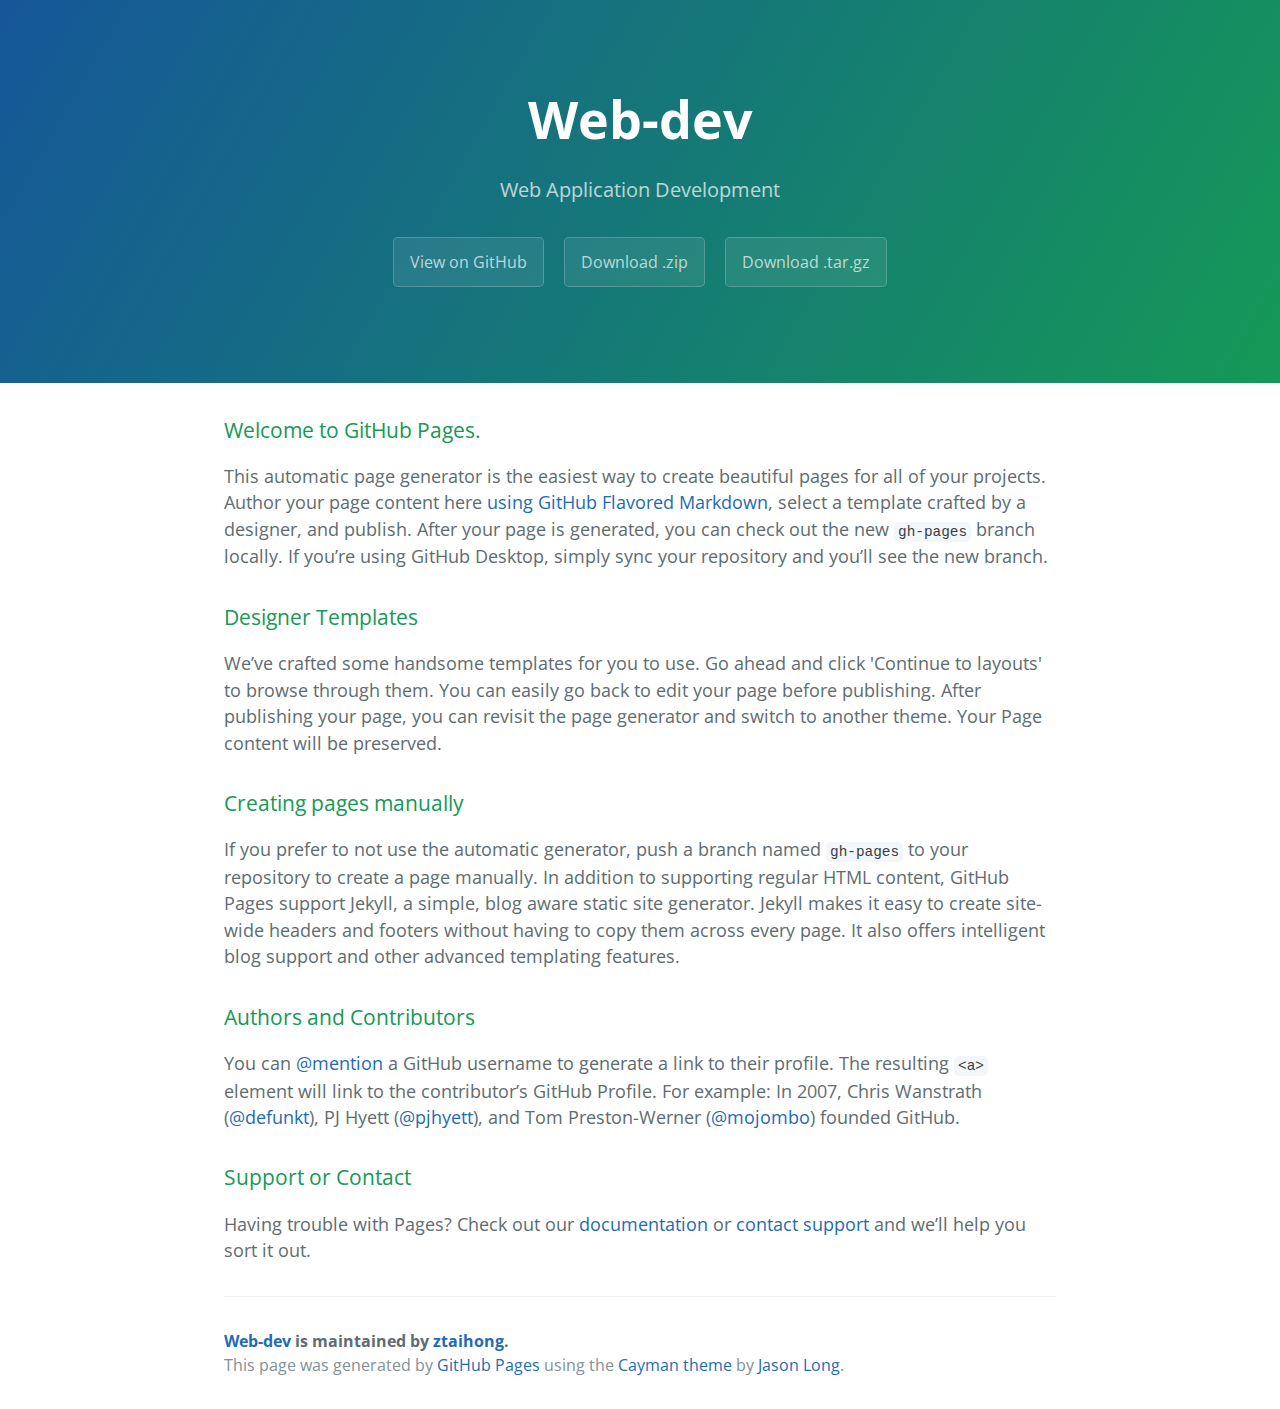
<file: index.html>
<!DOCTYPE html>
<html lang="en-us">
  <head>
    <meta charset="UTF-8">
    <title>Web-dev by ztaihong</title>
    <meta name="viewport" content="width=device-width, initial-scale=1">
    <link rel="stylesheet" type="text/css" href="stylesheets/normalize.css" media="screen">
    <link href='https://fonts.googleapis.com/css?family=Open+Sans:400,700' rel='stylesheet' type='text/css'>
    <link rel="stylesheet" type="text/css" href="stylesheets/stylesheet.css" media="screen">
    <link rel="stylesheet" type="text/css" href="stylesheets/github-light.css" media="screen">
  </head>
  <body>
    <section class="page-header">
      <h1 class="project-name">Web-dev</h1>
      <h2 class="project-tagline">Web Application Development</h2>
      <a href="https://github.com/ztaihong/web-dev" class="btn">View on GitHub</a>
      <a href="https://github.com/ztaihong/web-dev/zipball/master" class="btn">Download .zip</a>
      <a href="https://github.com/ztaihong/web-dev/tarball/master" class="btn">Download .tar.gz</a>
    </section>

    <section class="main-content">
      <h3>
<a id="welcome-to-github-pages" class="anchor" href="#welcome-to-github-pages" aria-hidden="true"><span aria-hidden="true" class="octicon octicon-link"></span></a>Welcome to GitHub Pages.</h3>

<p>This automatic page generator is the easiest way to create beautiful pages for all of your projects. Author your page content here <a href="https://guides.github.com/features/mastering-markdown/">using GitHub Flavored Markdown</a>, select a template crafted by a designer, and publish. After your page is generated, you can check out the new <code>gh-pages</code> branch locally. If you’re using GitHub Desktop, simply sync your repository and you’ll see the new branch.</p>

<h3>
<a id="designer-templates" class="anchor" href="#designer-templates" aria-hidden="true"><span aria-hidden="true" class="octicon octicon-link"></span></a>Designer Templates</h3>

<p>We’ve crafted some handsome templates for you to use. Go ahead and click 'Continue to layouts' to browse through them. You can easily go back to edit your page before publishing. After publishing your page, you can revisit the page generator and switch to another theme. Your Page content will be preserved.</p>

<h3>
<a id="creating-pages-manually" class="anchor" href="#creating-pages-manually" aria-hidden="true"><span aria-hidden="true" class="octicon octicon-link"></span></a>Creating pages manually</h3>

<p>If you prefer to not use the automatic generator, push a branch named <code>gh-pages</code> to your repository to create a page manually. In addition to supporting regular HTML content, GitHub Pages support Jekyll, a simple, blog aware static site generator. Jekyll makes it easy to create site-wide headers and footers without having to copy them across every page. It also offers intelligent blog support and other advanced templating features.</p>

<h3>
<a id="authors-and-contributors" class="anchor" href="#authors-and-contributors" aria-hidden="true"><span aria-hidden="true" class="octicon octicon-link"></span></a>Authors and Contributors</h3>

<p>You can <a href="https://help.github.com/articles/basic-writing-and-formatting-syntax/#mentioning-users-and-teams" class="user-mention">@mention</a> a GitHub username to generate a link to their profile. The resulting <code>&lt;a&gt;</code> element will link to the contributor’s GitHub Profile. For example: In 2007, Chris Wanstrath (<a href="https://github.com/defunkt" class="user-mention">@defunkt</a>), PJ Hyett (<a href="https://github.com/pjhyett" class="user-mention">@pjhyett</a>), and Tom Preston-Werner (<a href="https://github.com/mojombo" class="user-mention">@mojombo</a>) founded GitHub.</p>

<h3>
<a id="support-or-contact" class="anchor" href="#support-or-contact" aria-hidden="true"><span aria-hidden="true" class="octicon octicon-link"></span></a>Support or Contact</h3>

<p>Having trouble with Pages? Check out our <a href="https://help.github.com/pages">documentation</a> or <a href="https://github.com/contact">contact support</a> and we’ll help you sort it out.</p>

      <footer class="site-footer">
        <span class="site-footer-owner"><a href="https://github.com/ztaihong/web-dev">Web-dev</a> is maintained by <a href="https://github.com/ztaihong">ztaihong</a>.</span>

        <span class="site-footer-credits">This page was generated by <a href="https://pages.github.com">GitHub Pages</a> using the <a href="https://github.com/jasonlong/cayman-theme">Cayman theme</a> by <a href="https://twitter.com/jasonlong">Jason Long</a>.</span>
      </footer>

    </section>

  
  </body>
</html>
</file>
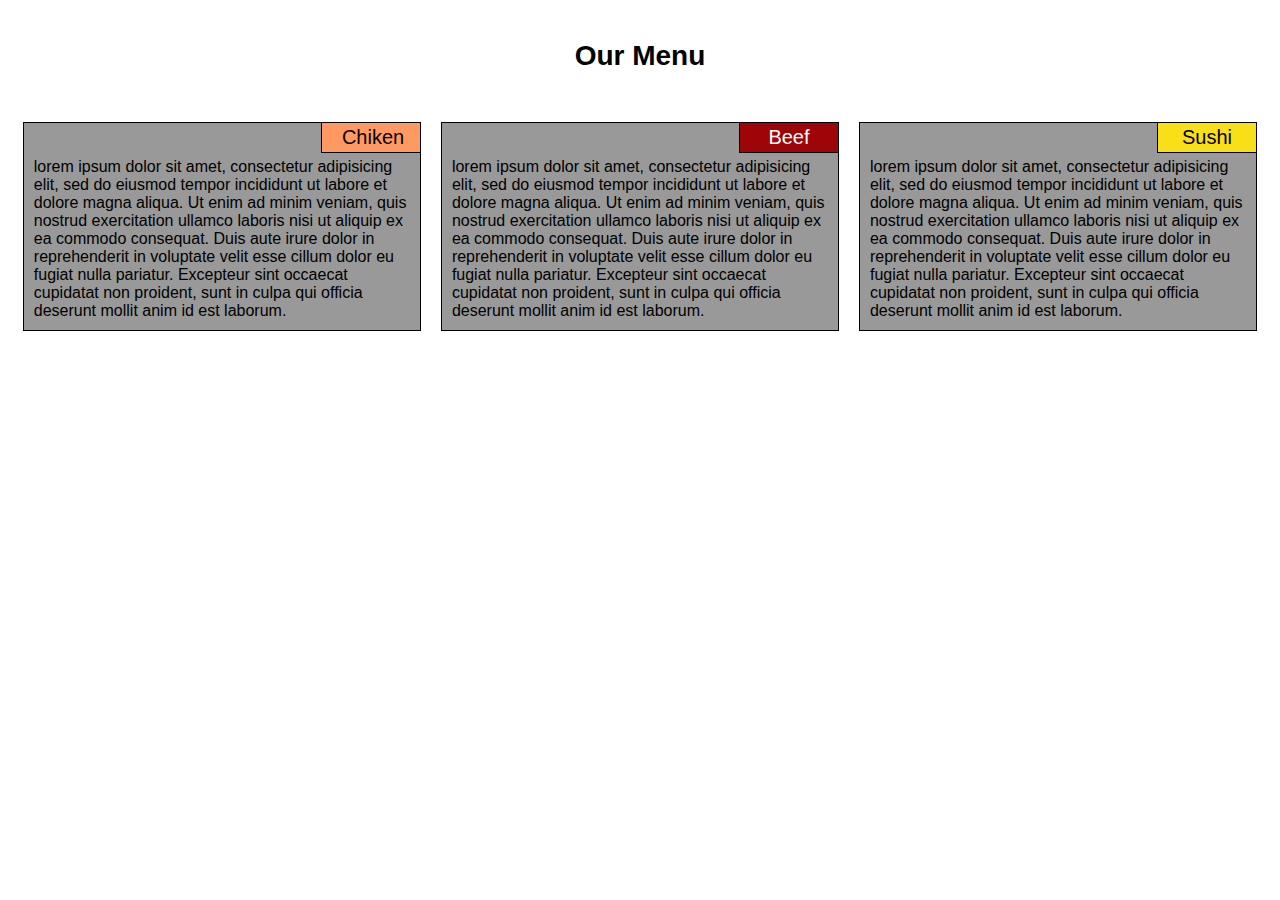
<file: site/module2-solution/index.html>
<!DOCTYPE html>
<html>
<head>
  <meta charset="utf-8">
  <meta http-equiv="X-UA-Compatible" content="IE=edge">
  <meta name="viewport" content="width=device-width, initial-scale=1">
  <title></title>
	<link rel="stylesheet" href="css/style.css">
</head>
<body>
  <h1>Our Menu</h1>
  <div class="row">
    <div id = "margin" class="col-lg-4 col-md-6">
      <div id = "container">
        <div class="topcorner1">Chiken</div>
        <p>lorem ipsum dolor sit amet, consectetur adipisicing elit, sed do eiusmod tempor incididunt ut labore et dolore magna aliqua. Ut enim ad minim veniam, quis nostrud exercitation ullamco laboris nisi ut aliquip ex ea commodo consequat. Duis aute irure dolor in reprehenderit in voluptate velit esse cillum dolor eu fugiat nulla pariatur. Excepteur sint occaecat cupidatat non proident, sunt in culpa qui officia deserunt mollit anim id est laborum.</p>
      </div>
    </div>
    <div id = "margin" class="col-lg-4 col-md-6">
      <div id = "container">
        <div class="topcorner2">Beef</div>
        <p>lorem ipsum dolor sit amet, consectetur adipisicing elit, sed do eiusmod tempor incididunt ut labore et dolore magna aliqua. Ut enim ad minim veniam, quis nostrud exercitation ullamco laboris nisi ut aliquip ex ea commodo consequat. Duis aute irure dolor in reprehenderit in voluptate velit esse cillum dolor eu fugiat nulla pariatur. Excepteur sint occaecat cupidatat non proident, sunt in culpa qui officia deserunt mollit anim id est laborum.</p>
      </div>
    </div>
    <div id = "margin" class="col-lg-4 col-md-12">
      <div id = "container">
        <div class="topcorner3">Sushi</div>
        <p>lorem ipsum dolor sit amet, consectetur adipisicing elit, sed do eiusmod tempor incididunt ut labore et dolore magna aliqua. Ut enim ad minim veniam, quis nostrud exercitation ullamco laboris nisi ut aliquip ex ea commodo consequat. Duis aute irure dolor in reprehenderit in voluptate velit esse cillum dolor eu fugiat nulla pariatur. Excepteur sint occaecat cupidatat non proident, sunt in culpa qui officia deserunt mollit anim id est laborum.</p>
      </div>
    </div>
  </div>
</body>
</html>
</file>
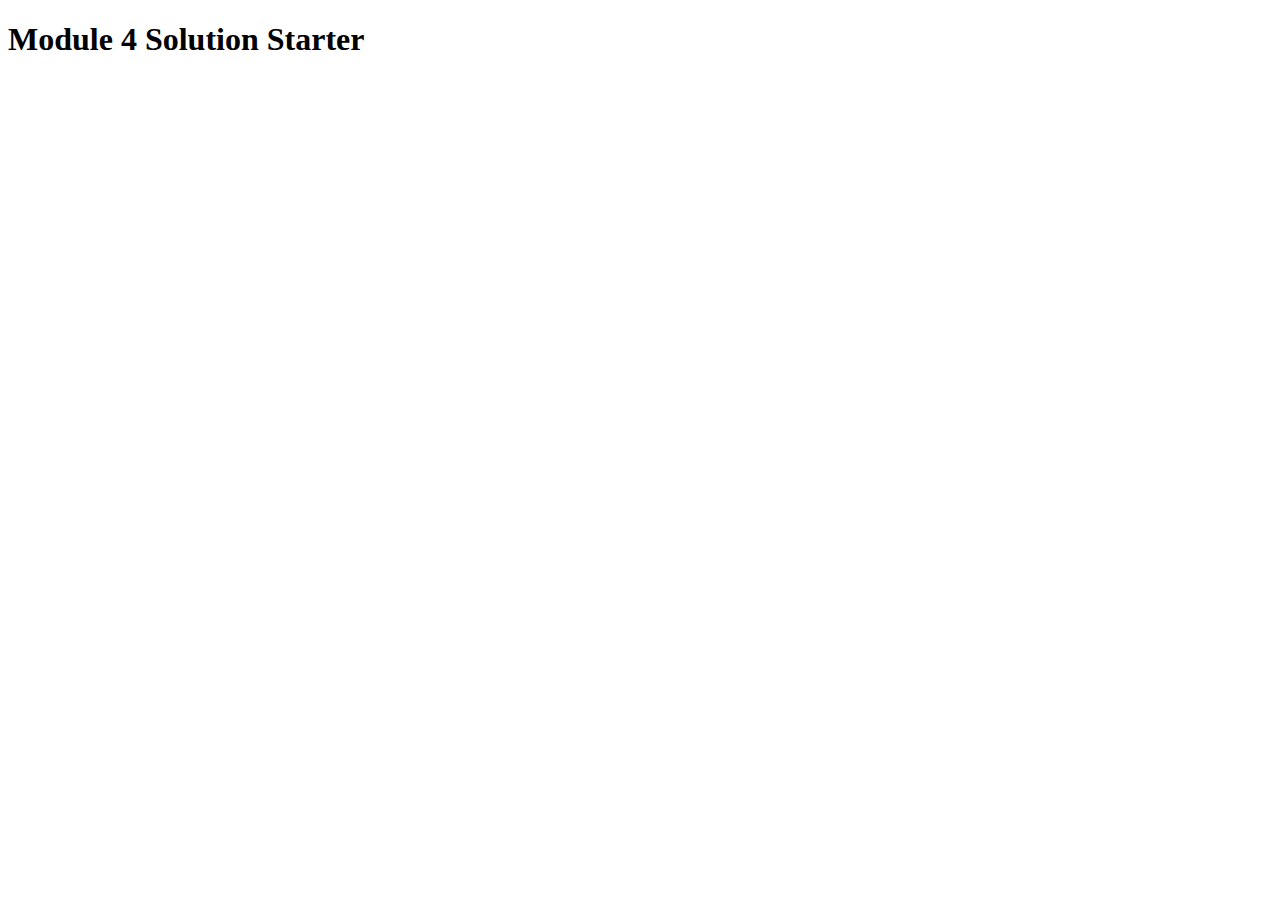
<file: site/module4-solution/index.html>
<!DOCTYPE html>
<html>
<head>
  <meta charset="utf-8">
  <title>Module 4 Solution Starter</title>
  <script>
    var names = []; // DO NOT REMOVE
  </script>
  <script src="SpeakHello.js"></script>
  <script src="SpeakGoodBye.js"></script>
  <script src="script.js"></script>
</head>
<body>
  <h1>Module 4 Solution Starter</h1>
</body>
</html>
</file>
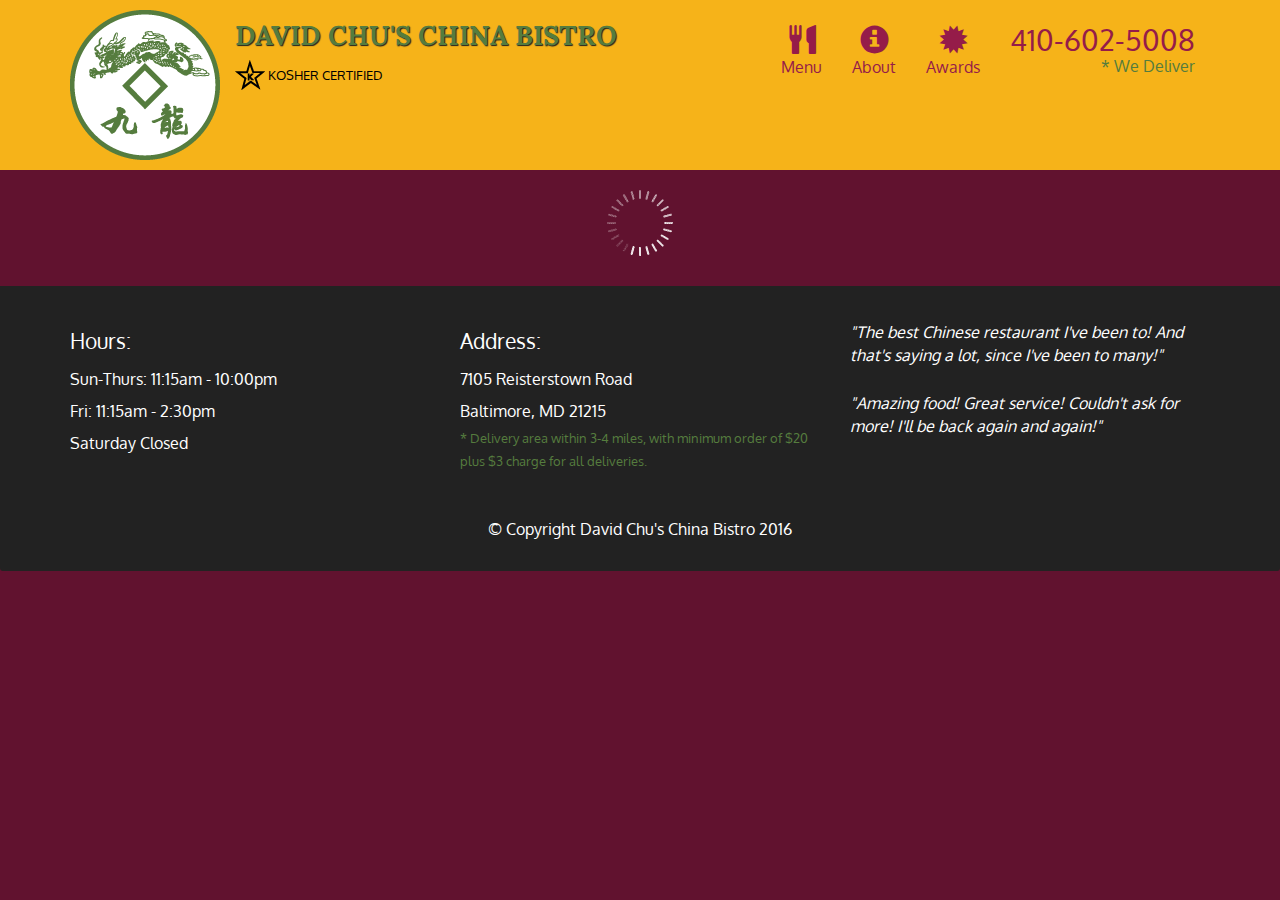
<file: site/module5-solution/index.html>
<!doctype html>
<html lang="en">
  <head>
    <meta charset="utf-8">
    <meta http-equiv="X-UA-Compatible" content="IE=edge">
    <meta name="viewport" content="width=device-width, initial-scale=1">
    <title>David Chu's China Bistro</title>
    <link rel="stylesheet" href="css/bootstrap.min.css">
    <link rel="stylesheet" href="css/styles.css">
    <link href='https://fonts.googleapis.com/css?family=Oxygen:400,300,700' rel='stylesheet' type='text/css'>
    <link href='https://fonts.googleapis.com/css?family=Lora' rel='stylesheet' type='text/css'>
  </head>
<body>
  <header>
    <nav id="header-nav" class="navbar navbar-default">
      <div class="container">
        <div class="navbar-header">
          <a href="index.html" class="pull-left visible-md visible-lg">
            <div id="logo-img" alt="Logo image"></div>
          </a>

          <div class="navbar-brand">
            <a href="index.html"><h1>David Chu's China Bistro</h1></a>
            <p>
              <img src="images/star-k-logo.png" alt="Kosher certification">
              <span>Kosher Certified</span>
            </p>
          </div>

          <button id="navbarToggle" type="button" class="navbar-toggle collapsed" data-toggle="collapse" data-target="#collapsable-nav" aria-expanded="false">
            <span class="sr-only">Toggle navigation</span>
            <span class="icon-bar"></span>
            <span class="icon-bar"></span>
            <span class="icon-bar"></span>
          </button>
        </div>
        
        <div id="collapsable-nav" class="collapse navbar-collapse">
           <ul id="nav-list" class="nav navbar-nav navbar-right">
            <li id="navHomeButton" class="visible-xs active">
              <a href="index.html">
                <span class="glyphicon glyphicon-home"></span> Home</a>
            </li>
            <li id="navMenuButton">
              <a href="#" onclick="$dc.loadMenuCategories();">
                <span class="glyphicon glyphicon-cutlery"></span><br class="hidden-xs"> Menu</a>
            </li>
            <li>
              <a href="#">
                <span class="glyphicon glyphicon-info-sign"></span><br class="hidden-xs"> About</a>
            </li>
            <li>
              <a href="#">
                <span class="glyphicon glyphicon-certificate"></span><br class="hidden-xs"> Awards</a>
            </li>
            <li id="phone" class="hidden-xs">
              <a href="tel:410-602-5008">
                <span>410-602-5008</span></a><div>* We Deliver</div>
            </li>
          </ul><!-- #nav-list -->
        </div><!-- .collapse .navbar-collapse -->
      </div><!-- .container -->
    </nav><!-- #header-nav -->
  </header>

  <div id="call-btn" class="visible-xs">
    <a class="btn" href="tel:410-602-5008">
    <span class="glyphicon glyphicon-earphone"></span>
    410-602-5008
    </a>
  </div>
  <div id="xs-deliver" class="text-center visible-xs">* We Deliver</div>

  <div id="main-content" class="container"></div>

  <footer class="panel-footer">
    <div class="container">
      <div class="row">
        <section id="hours" class="col-sm-4">
          <span>Hours:</span><br>
          Sun-Thurs: 11:15am - 10:00pm<br>
          Fri: 11:15am - 2:30pm<br>
          Saturday Closed
          <hr class="visible-xs">
        </section>
        <section id="address" class="col-sm-4">
          <span>Address:</span><br>
          7105 Reisterstown Road<br>
          Baltimore, MD 21215
          <p>* Delivery area within 3-4 miles, with minimum order of $20 plus $3 charge for all deliveries.</p>
          <hr class="visible-xs">
        </section>
        <section id="testimonials" class="col-sm-4">
          <p>"The best Chinese restaurant I've been to! And that's saying a lot, since I've been to many!"</p>
          <p>"Amazing food! Great service! Couldn't ask for more! I'll be back again and again!"</p>
        </section>
      </div>
      <div class="text-center">&copy; Copyright David Chu's China Bistro 2016</div>
    </div>
  </footer>

  <!-- jQuery (Bootstrap JS plugins depend on it) -->
  <script src="js/jquery-2.1.4.min.js"></script>
  <script src="js/bootstrap.min.js"></script>
  <script src="js/ajax-utils.js"></script>
  <script src="js/script.js"></script>
</body>
</html>
</file>
<file: stylesheets/stylesheet.css>
* {
  box-sizing: border-box; }

body {
  padding: 0;
  margin: 0;
  font-family: "Open Sans", "Helvetica Neue", Helvetica, Arial, sans-serif;
  font-size: 16px;
  line-height: 1.5;
  color: #606c71; }

a {
  color: #1e6bb8;
  text-decoration: none; }
  a:hover {
    text-decoration: underline; }

.btn {
  display: inline-block;
  margin-bottom: 1rem;
  color: rgba(255, 255, 255, 0.7);
  background-color: rgba(255, 255, 255, 0.08);
  border-color: rgba(255, 255, 255, 0.2);
  border-style: solid;
  border-width: 1px;
  border-radius: 0.3rem;
  transition: color 0.2s, background-color 0.2s, border-color 0.2s; }
  .btn + .btn {
    margin-left: 1rem; }

.btn:hover {
  color: rgba(255, 255, 255, 0.8);
  text-decoration: none;
  background-color: rgba(255, 255, 255, 0.2);
  border-color: rgba(255, 255, 255, 0.3); }

@media screen and (min-width: 64em) {
  .btn {
    padding: 0.75rem 1rem; } }

@media screen and (min-width: 42em) and (max-width: 64em) {
  .btn {
    padding: 0.6rem 0.9rem;
    font-size: 0.9rem; } }

@media screen and (max-width: 42em) {
  .btn {
    display: block;
    width: 100%;
    padding: 0.75rem;
    font-size: 0.9rem; }
    .btn + .btn {
      margin-top: 1rem;
      margin-left: 0; } }

.page-header {
  color: #fff;
  text-align: center;
  background-color: #159957;
  background-image: linear-gradient(120deg, #155799, #159957); }

@media screen and (min-width: 64em) {
  .page-header {
    padding: 5rem 6rem; } }

@media screen and (min-width: 42em) and (max-width: 64em) {
  .page-header {
    padding: 3rem 4rem; } }

@media screen and (max-width: 42em) {
  .page-header {
    padding: 2rem 1rem; } }

.project-name {
  margin-top: 0;
  margin-bottom: 0.1rem; }

@media screen and (min-width: 64em) {
  .project-name {
    font-size: 3.25rem; } }

@media screen and (min-width: 42em) and (max-width: 64em) {
  .project-name {
    font-size: 2.25rem; } }

@media screen and (max-width: 42em) {
  .project-name {
    font-size: 1.75rem; } }

.project-tagline {
  margin-bottom: 2rem;
  font-weight: normal;
  opacity: 0.7; }

@media screen and (min-width: 64em) {
  .project-tagline {
    font-size: 1.25rem; } }

@media screen and (min-width: 42em) and (max-width: 64em) {
  .project-tagline {
    font-size: 1.15rem; } }

@media screen and (max-width: 42em) {
  .project-tagline {
    font-size: 1rem; } }

.main-content :first-child {
  margin-top: 0; }
.main-content img {
  max-width: 100%; }
.main-content h1, .main-content h2, .main-content h3, .main-content h4, .main-content h5, .main-content h6 {
  margin-top: 2rem;
  margin-bottom: 1rem;
  font-weight: normal;
  color: #159957; }
.main-content p {
  margin-bottom: 1em; }
.main-content code {
  padding: 2px 4px;
  font-family: Consolas, "Liberation Mono", Menlo, Courier, monospace;
  font-size: 0.9rem;
  color: #383e41;
  background-color: #f3f6fa;
  border-radius: 0.3rem; }
.main-content pre {
  padding: 0.8rem;
  margin-top: 0;
  margin-bottom: 1rem;
  font: 1rem Consolas, "Liberation Mono", Menlo, Courier, monospace;
  color: #567482;
  word-wrap: normal;
  background-color: #f3f6fa;
  border: solid 1px #dce6f0;
  border-radius: 0.3rem; }
  .main-content pre > code {
    padding: 0;
    margin: 0;
    font-size: 0.9rem;
    color: #567482;
    word-break: normal;
    white-space: pre;
    background: transparent;
    border: 0; }
.main-content .highlight {
  margin-bottom: 1rem; }
  .main-content .highlight pre {
    margin-bottom: 0;
    word-break: normal; }
.main-content .highlight pre, .main-content pre {
  padding: 0.8rem;
  overflow: auto;
  font-size: 0.9rem;
  line-height: 1.45;
  border-radius: 0.3rem; }
.main-content pre code, .main-content pre tt {
  display: inline;
  max-width: initial;
  padding: 0;
  margin: 0;
  overflow: initial;
  line-height: inherit;
  word-wrap: normal;
  background-color: transparent;
  border: 0; }
  .main-content pre code:before, .main-content pre code:after, .main-content pre tt:before, .main-content pre tt:after {
    content: normal; }
.main-content ul, .main-content ol {
  margin-top: 0; }
.main-content blockquote {
  padding: 0 1rem;
  margin-left: 0;
  color: #819198;
  border-left: 0.3rem solid #dce6f0; }
  .main-content blockquote > :first-child {
    margin-top: 0; }
  .main-content blockquote > :last-child {
    margin-bottom: 0; }
.main-content table {
  display: block;
  width: 100%;
  overflow: auto;
  word-break: normal;
  word-break: keep-all; }
  .main-content table th {
    font-weight: bold; }
  .main-content table th, .main-content table td {
    padding: 0.5rem 1rem;
    border: 1px solid #e9ebec; }
.main-content dl {
  padding: 0; }
  .main-content dl dt {
    padding: 0;
    margin-top: 1rem;
    font-size: 1rem;
    font-weight: bold; }
  .main-content dl dd {
    padding: 0;
    margin-bottom: 1rem; }
.main-content hr {
  height: 2px;
  padding: 0;
  margin: 1rem 0;
  background-color: #eff0f1;
  border: 0; }

@media screen and (min-width: 64em) {
  .main-content {
    max-width: 64rem;
    padding: 2rem 6rem;
    margin: 0 auto;
    font-size: 1.1rem; } }

@media screen and (min-width: 42em) and (max-width: 64em) {
  .main-content {
    padding: 2rem 4rem;
    font-size: 1.1rem; } }

@media screen and (max-width: 42em) {
  .main-content {
    padding: 2rem 1rem;
    font-size: 1rem; } }

.site-footer {
  padding-top: 2rem;
  margin-top: 2rem;
  border-top: solid 1px #eff0f1; }

.site-footer-owner {
  display: block;
  font-weight: bold; }

.site-footer-credits {
  color: #819198; }

@media screen and (min-width: 64em) {
  .site-footer {
    font-size: 1rem; } }

@media screen and (min-width: 42em) and (max-width: 64em) {
  .site-footer {
    font-size: 1rem; } }

@media screen and (max-width: 42em) {
  .site-footer {
    font-size: 0.9rem; } }
</file>
<file: stylesheets/github-light.css>
/*
The MIT License (MIT)

Copyright (c) 2016 GitHub, Inc.

Permission is hereby granted, free of charge, to any person obtaining a copy
of this software and associated documentation files (the "Software"), to deal
in the Software without restriction, including without limitation the rights
to use, copy, modify, merge, publish, distribute, sublicense, and/or sell
copies of the Software, and to permit persons to whom the Software is
furnished to do so, subject to the following conditions:

The above copyright notice and this permission notice shall be included in all
copies or substantial portions of the Software.

THE SOFTWARE IS PROVIDED "AS IS", WITHOUT WARRANTY OF ANY KIND, EXPRESS OR
IMPLIED, INCLUDING BUT NOT LIMITED TO THE WARRANTIES OF MERCHANTABILITY,
FITNESS FOR A PARTICULAR PURPOSE AND NONINFRINGEMENT. IN NO EVENT SHALL THE
AUTHORS OR COPYRIGHT HOLDERS BE LIABLE FOR ANY CLAIM, DAMAGES OR OTHER
LIABILITY, WHETHER IN AN ACTION OF CONTRACT, TORT OR OTHERWISE, ARISING FROM,
OUT OF OR IN CONNECTION WITH THE SOFTWARE OR THE USE OR OTHER DEALINGS IN THE
SOFTWARE.

*/

.pl-c /* comment */ {
  color: #969896;
}

.pl-c1 /* constant, variable.other.constant, support, meta.property-name, support.constant, support.variable, meta.module-reference, markup.raw, meta.diff.header */,
.pl-s .pl-v /* string variable */ {
  color: #0086b3;
}

.pl-e /* entity */,
.pl-en /* entity.name */ {
  color: #795da3;
}

.pl-smi /* variable.parameter.function, storage.modifier.package, storage.modifier.import, storage.type.java, variable.other */,
.pl-s .pl-s1 /* string source */ {
  color: #333;
}

.pl-ent /* entity.name.tag */ {
  color: #63a35c;
}

.pl-k /* keyword, storage, storage.type */ {
  color: #a71d5d;
}

.pl-s /* string */,
.pl-pds /* punctuation.definition.string, string.regexp.character-class */,
.pl-s .pl-pse .pl-s1 /* string punctuation.section.embedded source */,
.pl-sr /* string.regexp */,
.pl-sr .pl-cce /* string.regexp constant.character.escape */,
.pl-sr .pl-sre /* string.regexp source.ruby.embedded */,
.pl-sr .pl-sra /* string.regexp string.regexp.arbitrary-repitition */ {
  color: #183691;
}

.pl-v /* variable */ {
  color: #ed6a43;
}

.pl-id /* invalid.deprecated */ {
  color: #b52a1d;
}

.pl-ii /* invalid.illegal */ {
  color: #f8f8f8;
  background-color: #b52a1d;
}

.pl-sr .pl-cce /* string.regexp constant.character.escape */ {
  font-weight: bold;
  color: #63a35c;
}

.pl-ml /* markup.list */ {
  color: #693a17;
}

.pl-mh /* markup.heading */,
.pl-mh .pl-en /* markup.heading entity.name */,
.pl-ms /* meta.separator */ {
  font-weight: bold;
  color: #1d3e81;
}

.pl-mq /* markup.quote */ {
  color: #008080;
}

.pl-mi /* markup.italic */ {
  font-style: italic;
  color: #333;
}

.pl-mb /* markup.bold */ {
  font-weight: bold;
  color: #333;
}

.pl-md /* markup.deleted, meta.diff.header.from-file */ {
  color: #bd2c00;
  background-color: #ffecec;
}

.pl-mi1 /* markup.inserted, meta.diff.header.to-file */ {
  color: #55a532;
  background-color: #eaffea;
}

.pl-mdr /* meta.diff.range */ {
  font-weight: bold;
  color: #795da3;
}

.pl-mo /* meta.output */ {
  color: #1d3e81;
}
</file>
<file: site/module2-solution/css/style.css>
* {
  box-sizing: border-box;
  margin: 0;
  padding: 0;
  font-family: Arial, Helvetica, sans-serif;
}
h1 {
  text-align: center;
  padding: 40px;
  font-size: 1.75em;
}

div#margin {
  border: solid 10px;
  border-color: #ffffff;
  position: relative;
}
div#container {
  background-color: #999999;
  border: solid 1px;
  border-color: #000000;
}
.topcorner1{
  position:absolute;
  padding-top: 3px;
  padding-bottom: 3px;
  padding-left: 20px;
  padding-right: 20px;
  text-align: center;
  top:0;
  right:0;
  border: solid 1px;
  border-color: #000000;
  background-color: #ff9962;
  font-size: 1.25em;
  width: 100px;
}
.topcorner2{
  position:absolute;
  padding-top: 3px;
  padding-bottom: 3px;
  padding-left: 20px;
  padding-right: 20px;
  text-align: center;
  top:0;
  right:0;
  border: solid 1px;
  border-color: #000000;
  background-color: #9e0508;
  font-size: 1.25em;
  color: #ffffff;
  width: 100px;
}
.topcorner3{
  position:absolute;
  padding-top: 3px;
  padding-bottom: 3px;
  padding-left: 20px;
  padding-right: 20px;
  text-align: center;
  top:0;
  right:0;
  border: solid 1px;
  border-color: #000000;
  background-color: #f9df18;
  font-size: 1.25em;
  width: 100px;
}
p{
  padding-top: 35px;
  padding-bottom: 10px;
  padding-left: 10px;
  padding-right: 10px;
  font-size: 100%;
}

/* Simple Responsive Framework. */
.row {
  width: 98%;
  margin: auto; /* horizontally center a block element */
}

/********** Large devices only **********/
@media (min-width: 992px) {
  .col-lg-1, .col-lg-2, .col-lg-3, .col-lg-4, .col-lg-5, .col-lg-6, .col-lg-7, .col-lg-8, .col-lg-9, .col-lg-10, .col-lg-11, .col-lg-12 {
    float: left;
  }
  .col-lg-1 {
    width: 8.33%;
  }
  .col-lg-2 {
    width: 16.66%;
  }
  .col-lg-3 {
    width: 25%;
  }
  .col-lg-4 {
    width: 33.33%;
  }
  .col-lg-5 {
    width: 41.66%;
  }
  .col-lg-6 {
    width: 50%;
  }
  .col-lg-7 {
    width: 58.33%;
  }
  .col-lg-8 {
    width: 66.66%;
  }
  .col-lg-9 {
    width: 74.99%;
  }
  .col-lg-10 {
    width: 83.33%;
  }
  .col-lg-11 {
    width: 91.66%;
  }
  .col-lg-12 {
    width: 100%;
  }
}

/********** Medium devices only **********/
@media (min-width: 768px) and (max-width: 991px) {
  .col-md-1, .col-md-2, .col-md-3, .col-md-4, .col-md-5, .col-md-6, .col-md-7, .col-md-8, .col-md-9, .col-md-10, .col-md-11, .col-md-12 {
    float: left;
  }
  .col-md-1 {
    width: 8.33%;
  }
  .col-md-2 {
    width: 16.66%;
  }
  .col-md-3 {
    width: 25%;
  }
  .col-md-4 {
    width: 33.33%;
  }
  .col-md-5 {
    width: 41.66%;
  }
  .col-md-6 {
    width: 50%;
  }
  .col-md-7 {
    width: 58.33%;
  }
  .col-md-8 {
    width: 66.66%;
  }
  .col-md-9 {
    width: 74.99%;
  }
  .col-md-10 {
    width: 83.33%;
  }
  .col-md-11 {
    width: 91.66%;
  }
  .col-md-12 {
    width: 100%;
  }
}
</file>
<file: site/module5-solution/css/styles.css>
body {
  font-size: 16px;
  color: #fff;
  background-color: #61122f;
  font-family: 'Oxygen', sans-serif;
}

/** HEADER **/
#header-nav {
  background-color: #f6b319;
  border-radius: 0;
  border: 0;
}

#logo-img {
  background: url('../images/restaurant-logo_large.png') no-repeat;
  width: 150px;
  height: 150px;
  margin: 10px 15px 10px 0;
}

.navbar-brand {
  padding-top: 25px;
}
.navbar-brand h1 { /* Restaurant name */
  font-family: 'Lora', serif;
  color: #557c3e;
  font-size: 1.5em;
  text-transform: uppercase;
  font-weight: bold;
  text-shadow: 1px 1px 1px #222;
  margin-top: 0;
  margin-bottom: 0;
  line-height: .75;
}
.navbar-brand a:hover, .navbar-brand a:focus {
  text-decoration: none;
}
.navbar-brand p { /* Kosher cert */
  color: #000;
  text-transform: uppercase;
  font-size: .7em;
  margin-top: 15px;
}
.navbar-brand p span { /* Star-K */
  vertical-align: middle;
}

#nav-list {
  margin-top: 10px;
}
#nav-list a {
  color: #951C49;
  text-align: center;
}
#nav-list a:hover {
  background: #E7E7E7;
}
#nav-list a span {
  font-size: 1.8em;
}

#phone {
  margin-top: 5px;
}
#phone a { /* Phone number */
  text-align: right;
  padding-bottom: 0;
}
#phone div { /* We Deliver */
  color: #557c3e;
  text-align: right;
  padding-right: 15px;
}

.navbar-header button.navbar-toggle, .navbar-header .icon-bar {
  border: 1px solid #61122f;
}
.navbar-header button.navbar-toggle {
  clear: both;
  margin-top: -30px;
}
/* END HEADER */

/* FOOTER */
.panel-footer {
  margin-top: 30px;
  padding-top: 35px;
  padding-bottom: 30px;
  background-color: #222;
  border-top: 0;
}
.panel-footer div.row {
  margin-bottom: 35px;
}
#hours, #address {
  line-height: 2;
}
#hours > span, #address > span {
  font-size: 1.3em;
}
#address p {
  color: #557c3e;
  font-size: .8em;
  line-height: 1.8;
}
#testimonials {
  font-style: italic;
}
#testimonials p:nth-child(2) {
  margin-top: 25px;
}
/* END FOOTER */



/* HOME PAGE */
.container .jumbotron {
  box-shadow: 0 0 50px #3F0C1F;
  border: 2px solid #3F0C1F;
}

#menu-tile, #specials-tile, #map-tile {
  height: 250px;
  width: 100%;
  margin-bottom: 15px;
  position: relative;
  border: 2px solid #3F0C1F;
  overflow: hidden;
}
#menu-tile:hover, #specials-tile:hover, #map-tile:hover {
  box-shadow: 0 1px 5px 1px #cccccc;
}
#menu-tile {
  background: url('../images/menu-tile.jpg') no-repeat;
  background-position: center;
}
#specials-tile {
  background: url('../images/specials-tile.jpg') no-repeat;
  background-position: center;
}
#menu-tile span, #specials-tile span, #map-tile span {
  position: absolute;
  bottom: 0;
  right: 0;
  width: 100%;
  text-align: center;
  font-size: 1.6em;
  text-transform: uppercase;
  background-color: #000;
  color: #fff;
  opacity: .8;
}
/* END HOME PAGE */

/* MENU CATEGORIES PAGE */
.category-tile { 
  position: relative;
  border: 2px solid #3F0C1F;
  overflow: hidden;
  width: 200px;
  height: 200px;
  margin: 0 auto 15px;
}
.category-tile span {
  position: absolute;
  bottom: 0;
  right: 0;
  width: 100%;
  text-align: center;
  font-size: 1.2em;
  text-transform: uppercase;
  background-color: #000;
  color: #fff;
  opacity: .8;
}
.category-tile:hover {
  box-shadow: 0 1px 5px 1px #cccccc;
}

#menu-categories-title + div {
  margin-bottom: 50px;
}
/* END MENU CATEGORIES PAGE */

/* SINGLE CATEGORY PAGE */
.menu-item-tile {
  margin-bottom: 25px;
}
.menu-item-tile hr {
  width: 80%;
}
.menu-item-tile .menu-item-price {
  font-size: 1.1em;
  text-align: right;
  margin-top: -15px;
  margin-right: -15px;
}
.menu-item-tile .menu-item-price span {
  font-size: .6em;
}
.menu-item-photo {
  position: relative;
  border: 2px solid #3F0C1F; 
  overflow: hidden;
  padding: 0;
  margin-right: -15px;
  margin-left: auto;
  margin-bottom: 20px;
  max-width: 250px;
}
.menu-item-photo div {
  position: absolute;
  bottom: 0;
  right: 0;
  width: 80px;
  background-color: #557c3e;
  text-align: center;
}
.menu-item-description {
  padding-right: 30px;
}
h3.menu-item-title {
  margin: 0 0 10px;
}
.menu-item-details {
  font-size: .9em;
  font-style: italic;
}
/* END SINGLE CATEGORY PAGE */


/********** Large devices only **********/
@media (min-width: 1200px) {
  .container .jumbotron {
    background: url('../images/jumbotron_1200.jpg') no-repeat;
    height: 675px;
  }
}

/********** Medium devices only **********/
@media (min-width: 992px) and (max-width: 1199px) {
  /* Header */
  #logo-img {
    background: url('../images/restaurant-logo_medium.png') no-repeat;
    width: 100px;
    height: 100px;
    margin: 5px 5px 5px 0;
  }
  /* End Header */

  /* Home Page */
  .container .jumbotron {
    background: url('../images/jumbotron_992.jpg') no-repeat;
    height: 558px;
  }
  /* End Home Page */
}

/********** Small devices only **********/
@media (min-width: 768px) and (max-width: 991px) {
  /* Home Page */
  .container .jumbotron {
    background: url('../images/jumbotron_768.jpg') no-repeat;
    height: 432px;
  }
  /* End Home Page */
}

/********** Extra small devices only **********/
@media (max-width: 767px) {
  /* Header */
  .navbar-brand {
    padding-top: 10px;
    height: 80px;
  }
  .navbar-brand h1 { /* Restaurant name */
    padding-top: 10px;
    font-size: 5vw; /* 1vw = 1% of viewport width */
  }
  .navbar-brand p { /* Kosher cert */
    font-size: .6em;
    margin-top: 12px;
  }
  .navbar-brand p img { /* Star-K */
    height: 20px;
  }

  #collapsable-nav a { /* Collapsed nav menu text */
    font-size: 1.2em;
  }
  #collapsable-nav a span { /* Collapsed nav menu glyph */
    font-size: 1em;
    margin-right: 5px;
  }

  #call-btn > a {
    font-size: 1.5em;
    display: block;
    margin: 0 20px;
    padding: 10px;
    border: 2px solid #fff;
    background-color: #f6b319;
    color: #951c49;
  }
  #xs-deliver {
    margin-top: 5px;
    font-size: .7em;
    letter-spacing: .1em;
    text-transform: uppercase;
  }
  /* End Header */

  /* Footer */
  .panel-footer section {
    margin-bottom: 30px;
    text-align: center;
  }
  .panel-footer section:nth-child(3) {
    margin-bottom: 0; /* margin already exists on the whole row */
  }
  .panel-footer section hr {
    width: 50%;
  }
  /* End Footer */

  /* Home Page */
  .container .jumbotron {
    margin-top: 30px;
    padding: 0;
  }
  #menu-tile, #specials-tile {
    width: 360px;
    margin: 0 auto 15px;
  }

  .menu-item-photo {
    margin-right: auto;
  }
  .menu-item-tile .menu-item-price {
    text-align: center;
  }
  .menu-item-description {
    text-align: center;;
  }
}


/********** Super extra small devices Only :-) (e.g., iPhone 4) **********/
@media (max-width: 479px) {
  /* Header */
  .navbar-brand h1 { /* Restaurant name */
    padding-top: 5px;
    font-size: 6vw;
  }
  /* End Header */
  
  /* Home page */
  #menu-tile, #specials-tile {
    width: 280px;
    margin: 0 auto 15px;
  }

  .col-xxs-12 {
    position: relative;
    min-height: 1px;
    padding-right: 15px;
    padding-left: 15px;
    float: left;
    width: 100%;
  }
}
</file>
